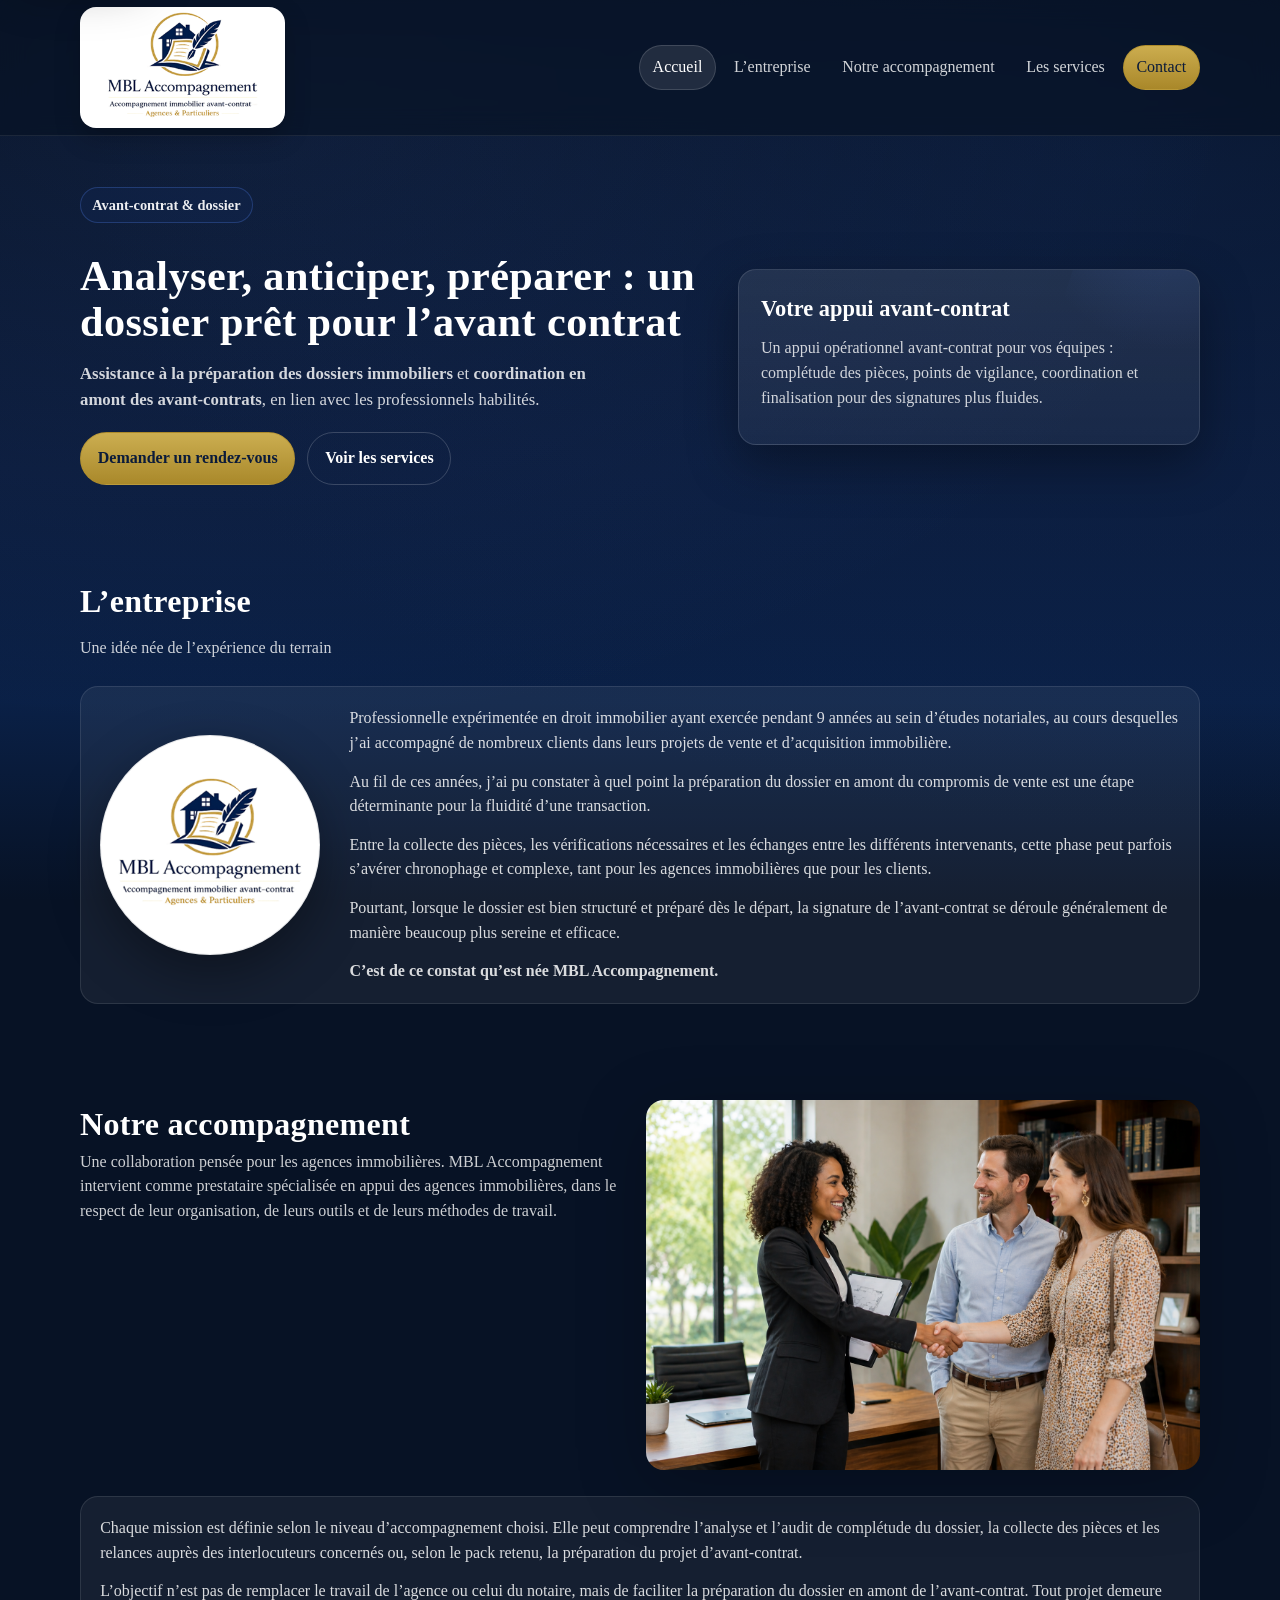
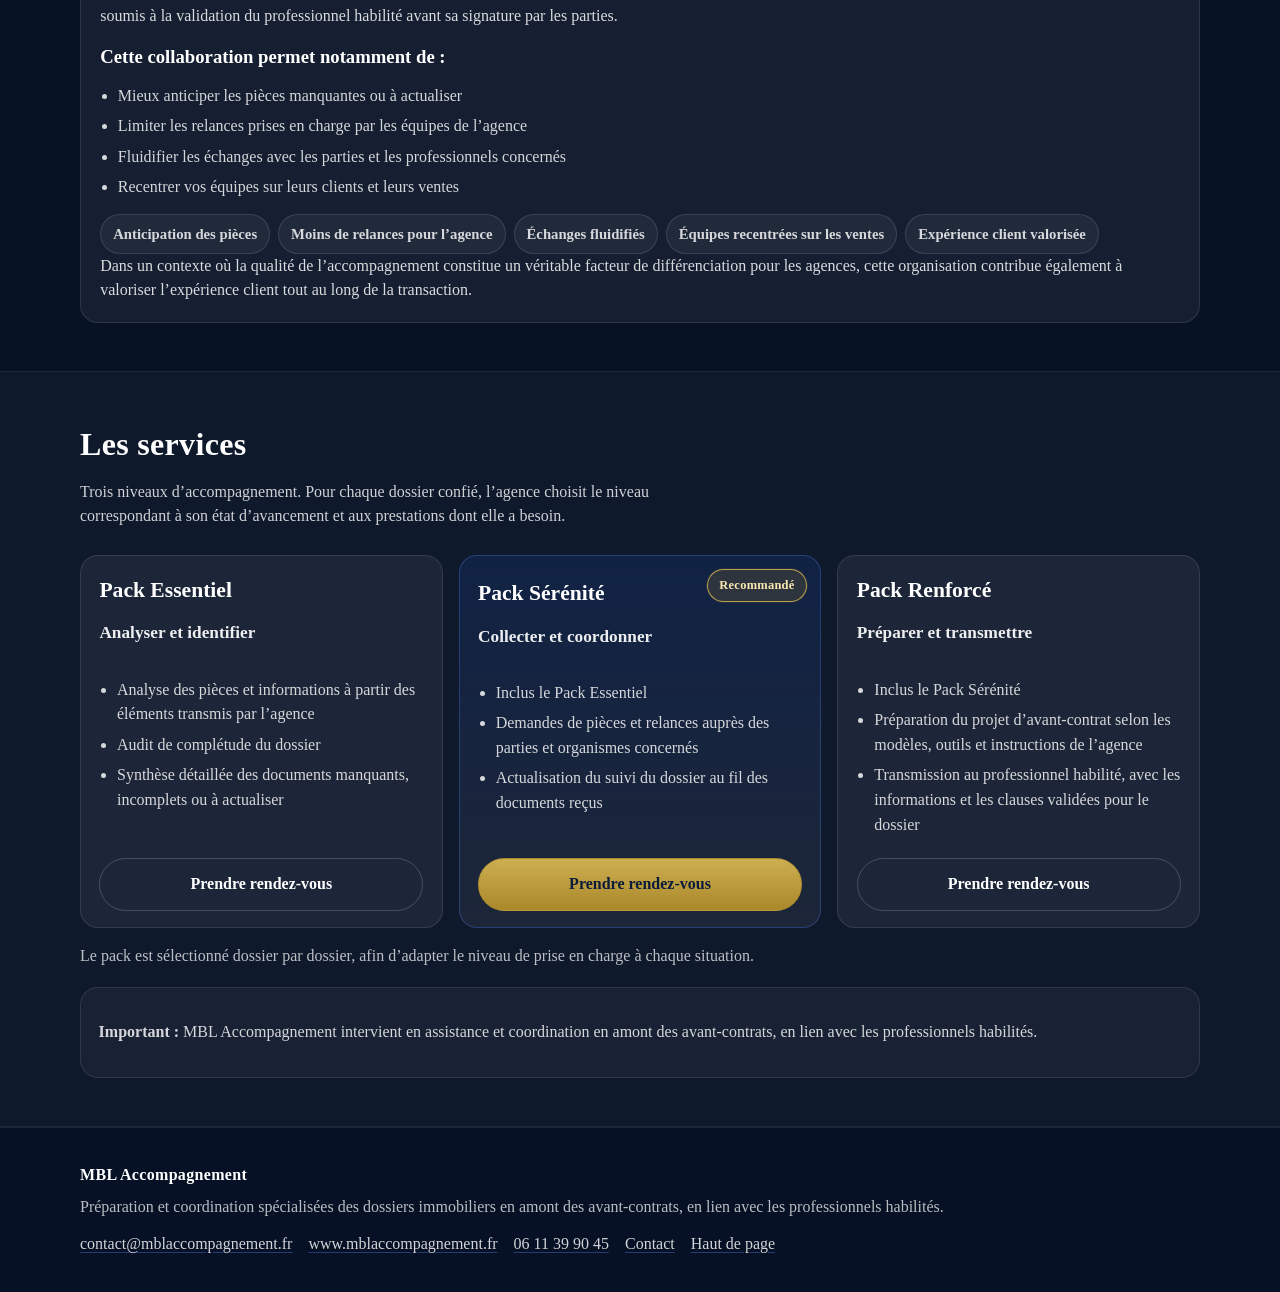
<file: index.html>
<!doctype html>
<html lang="fr">
  <head>
    <meta charset="UTF-8" />
    <meta name="viewport" content="width=device-width, initial-scale=1" />
    <meta
      name="description"
      content="MBL Accompagnement — Assistance à la préparation des dossiers immobiliers et coordination en amont des avant-contrats, en lien avec les professionnels habilités."
    />
    <title>MBL Accompagnement | Accueil</title>
    <link rel="stylesheet" href="./css/styles.css" />
    <script defer src="./js/main.js"></script>
  </head>
  <body>
    <a class="skip-link" href="#contenu">Aller au contenu</a>

    <header class="site-header">
      <div class="container header-inner">
        <a class="brand" href="./index.html" aria-label="MBL Accompagnement — Accueil">
          <img
            class="brand-logo"
            src="./images/Logo.bmp"
            width="512"
            height="512"
            alt="MBL Accompagnement"
            decoding="async"
            fetchpriority="high"
          />
        </a>

        <button
          class="nav-toggle"
          type="button"
          aria-expanded="false"
          aria-controls="navigation"
        >
          <span class="sr-only">Ouvrir le menu</span>
          <span class="nav-toggle-bars" aria-hidden="true"></span>
        </button>

        <nav id="navigation" class="nav" aria-label="Navigation principale" data-collapsible="true">
          <a class="nav-link is-active" href="./index.html">Accueil</a>
          <a class="nav-link" href="#entreprise">L’entreprise</a>
          <a class="nav-link" href="#profil">Notre accompagnement</a>
          <a class="nav-link" href="#services">Les services</a>
          <a class="nav-link nav-link--cta" href="./contact.html">Contact</a>
        </nav>
      </div>
    </header>

    <main id="contenu">
      <section class="hero">
        <div class="container hero-inner">
          <div class="hero-copy">
            <p class="eyebrow">Avant-contrat & dossier</p>
            <h1>Analyser, anticiper, préparer&nbsp;: un dossier prêt pour l’avant contrat</h1>
            <p class="lead">
              <strong>Assistance à la préparation des dossiers immobiliers</strong> et
              <strong>coordination en amont des avant-contrats</strong>, en lien avec les professionnels
              habilités.
            </p>

            <div class="hero-actions">
              <a class="btn btn-primary" href="./contact.html">Demander un rendez-vous</a>
              <a class="btn btn-ghost" href="#services">Voir les services</a>
            </div>
          </div>

          <div class="hero-card" role="note" aria-label="Promesse MBL">
            <h2 class="card-title">Votre appui avant-contrat</h2>
            <p class="card-text">
              Un appui opérationnel avant-contrat pour vos équipes&nbsp;: complétude des pièces, points
              de vigilance, coordination et finalisation pour des signatures plus fluides.
            </p>
          </div>
        </div>
      </section>

      <section id="entreprise" class="section">
        <div class="container">
          <div class="section-head">
            <h2>L’entreprise</h2>
            <p>Une idée née de l’expérience du terrain</p>
          </div>

          <div class="profile" aria-label="Présentation entreprise">
            <img
              class="profile-logo"
              src="./images/Logo.bmp"
              width="512"
              height="512"
              alt="MBL Accompagnement"
              decoding="async"
            />
            <div class="profile-body">
              <p>
                Professionnelle expérimentée en droit immobilier ayant exercée pendant 9 années au sein d’études
                notariales, au cours desquelles j’ai accompagné de nombreux clients dans leurs projets
                de vente et d’acquisition immobilière.
              </p>
              <p>
                Au fil de ces années, j’ai pu constater à quel point la préparation du dossier en amont
                du compromis de vente est une étape déterminante pour la fluidité d’une transaction.
              </p>
              <p>
                Entre la collecte des pièces, les vérifications nécessaires et les échanges entre les
                différents intervenants, cette phase peut parfois s’avérer chronophage et complexe, tant
                pour les agences immobilières que pour les clients.
              </p>
              <p>
                Pourtant, lorsque le dossier est bien structuré et préparé dès le départ, la signature
                de l’avant-contrat se déroule généralement de manière beaucoup plus sereine et efficace.
              </p>
              <p>
                <strong>C’est de ce constat qu’est née MBL Accompagnement.</strong>
              </p>
            </div>
          </div>
        </div>
      </section>

      <section id="profil" class="section">
        <div class="container">
          <div class="section-head section-head--with-media">
            <div class="section-head-copy">
              <h2>Notre accompagnement</h2>
              <p>
                Une collaboration pensée pour les agences immobilières. MBL Accompagnement intervient
                comme prestataire spécialisée en appui des agences immobilières, dans le respect de leur
                organisation, de leurs outils et de leurs méthodes de travail.
              </p>
            </div>

            <div class="section-head-media" aria-hidden="true">
              <img
                class="team-photo"
                src="./images/Equipe.png"
                width="1600"
                height="900"
                alt=""
                decoding="async"
                loading="lazy"
              />
            </div>
          </div>

          <div class="profile profile--full">
            <div class="profile-body">
              <p>
                Chaque mission est définie selon le niveau d’accompagnement choisi. Elle peut comprendre
                l’analyse et l’audit de complétude du dossier, la collecte des pièces et les relances auprès
                des interlocuteurs concernés ou, selon le pack retenu, la préparation du projet
                d’avant-contrat.
              </p>
              <p>
                L’objectif n’est pas de remplacer le travail de l’agence ou celui du notaire, mais de
                faciliter la préparation du dossier en amont de l’avant-contrat. Tout projet demeure soumis
                à la validation du professionnel habilité avant sa signature par les parties.
              </p>
              <h3>Cette collaboration permet notamment de&nbsp;:</h3>
              <ul class="list">
                <li>Mieux anticiper les pièces manquantes ou à actualiser</li>
                <li>Limiter les relances prises en charge par les équipes de l’agence</li>
                <li>Fluidifier les échanges avec les parties et les professionnels concernés</li>
                <li>Recentrer vos équipes sur leurs clients et leurs ventes</li>
              </ul>
              <div class="pill-row" role="list" aria-label="Bénéfices pour les agences">
                <span class="pill" role="listitem">Anticipation des pièces</span>
                <span class="pill" role="listitem">Moins de relances pour l’agence</span>
                <span class="pill" role="listitem">Échanges fluidifiés</span>
                <span class="pill" role="listitem">Équipes recentrées sur les ventes</span>
                <span class="pill" role="listitem">Expérience client valorisée</span>
              </div>
              <p>
                Dans un contexte où la qualité de l’accompagnement constitue un véritable facteur de
                différenciation pour les agences, cette organisation contribue également à valoriser
                l’expérience client tout au long de la transaction.
              </p>
            </div>
          </div>
        </div>
      </section>

      <section id="services" class="section section-alt">
        <div class="container">
          <div class="section-head">
            <h2>Les services</h2>
            <p>
              Trois niveaux d’accompagnement. Pour chaque dossier confié, l’agence choisit le niveau
              correspondant à son état d’avancement et aux prestations dont elle a besoin.
            </p>
          </div>

          <div class="grid grid-3 pricing">
            <article class="price-card">
              <h3>Pack Essentiel</h3>
              <p class="pack-includes"><strong>Analyser et identifier</strong></p>
              <ul class="list">
                <li>Analyse des pièces et informations à partir des éléments transmis par l’agence</li>
                <li>Audit de complétude du dossier</li>
                <li>Synthèse détaillée des documents manquants, incomplets ou à actualiser</li>
              </ul>
              <div class="price-card-actions">
                <a class="btn btn-ghost" href="./contact.html">Prendre rendez-vous</a>
              </div>
            </article>

            <article class="price-card price-card--featured" aria-label="Pack Sérénité">
              <span class="badge">Recommandé</span>
              <h3>Pack Sérénité</h3>
              <p class="pack-includes"><strong>Collecter et coordonner</strong></p>
              <ul class="list">
                <li>Inclus le Pack Essentiel</li>
                <li>Demandes de pièces et relances auprès des parties et organismes concernés</li>
                <li>Actualisation du suivi du dossier au fil des documents reçus</li>
              </ul>
              <div class="price-card-actions">
                <a class="btn btn-primary" href="./contact.html">Prendre rendez-vous</a>
              </div>
            </article>

            <article class="price-card">
              <h3>Pack Renforcé</h3>
              <p class="pack-includes"><strong>Préparer et transmettre</strong></p>
              <ul class="list">
                <li>Inclus le Pack Sérénité</li>
                <li>Préparation du projet d’avant-contrat selon les modèles, outils et instructions de l’agence</li>
                <li>Transmission au professionnel habilité, avec les informations et les clauses validées pour le dossier</li>
              </ul>
              <div class="price-card-actions">
                <a class="btn btn-ghost" href="./contact.html">Prendre rendez-vous</a>
              </div>
            </article>
          </div>

          <p class="muted post-packs-note">
            Le pack est sélectionné dossier par dossier, afin d’adapter le niveau de prise en charge à
            chaque situation.
          </p>

          <div class="note">
            <p>
              <strong>Important :</strong> MBL Accompagnement intervient en assistance et coordination en
              amont des avant-contrats, en lien avec les professionnels habilités.
            </p>
          </div>
        </div>
      </section>
    </main>

    <footer class="site-footer">
      <div class="container footer-inner">
        <p class="footer-brand">MBL Accompagnement</p>
        <p class="footer-meta">
          Préparation et coordination spécialisées des dossiers immobiliers en amont des avant-contrats, en lien avec les professionnels habilités.
        </p>
        <div class="footer-links">
          <a href="mailto:contact@mblaccompagnement.fr">contact@mblaccompagnement.fr</a>
          <a href="https://www.mblaccompagnement.fr" rel="noopener noreferrer">www.mblaccompagnement.fr</a>
          <a href="tel:+33611399045">06&nbsp;11&nbsp;39&nbsp;90&nbsp;45</a>
          <a href="./contact.html">Contact</a>
          <a href="#contenu">Haut de page</a>
        </div>
      </div>
    </footer>
  </body>
</html>
</file>
<file: css/styles.css>
:root {
  /* Hauteur approximative de la bannière (logo + padding) + marge pour ancres. Ajustable si besoin. */
  --header-h: clamp(132px, 15vh, 170px);
  --navy-950: #071225;
  --navy-900: #0b1b3a;
  --navy-800: #122a58;
  --gold-800: #8f6d14;
  --gold-700: #b08d2a;
  --white: #ffffff;
  --ink: #0b1020;
  --muted: rgba(255, 255, 255, 0.72);
  --surface: rgba(255, 255, 255, 0.06);
  --surface-2: rgba(255, 255, 255, 0.10);
  --stroke: rgba(255, 255, 255, 0.14);
  --shadow: 0 18px 50px rgba(0, 0, 0, 0.35);
  --radius: 18px;
  --radius-sm: 12px;
  --container: 1120px;
  --font: Cambria, Georgia, "Times New Roman", serif;
}

*,
*::before,
*::after {
  box-sizing: border-box;
}

html {
  scroll-behavior: smooth;
  scroll-padding-top: var(--header-h);
}

@media (prefers-reduced-motion: reduce) {
  html {
    scroll-behavior: auto;
  }
}

html,
body {
  height: 100%;
}

body {
  margin: 0;
  font-family: var(--font);
  color: var(--white);
  background-color: var(--navy-950);
  background-image:
    radial-gradient(1400px 900px at 18% 10%, rgba(90, 140, 255, 0.10), rgba(90, 140, 255, 0.04) 42%, transparent 72%),
    radial-gradient(1400px 900px at 88% 18%, rgba(18, 42, 88, 0.42), rgba(18, 42, 88, 0.18) 40%, transparent 74%),
    linear-gradient(
      180deg,
      #050c1a 0%,
      var(--navy-950) 18%,
      var(--navy-900) 52%,
      #0a2046 78%,
      var(--navy-950) 100%
    );
  background-repeat: no-repeat;
  background-size: cover;
  background-attachment: fixed;
  line-height: 1.55;
}

img {
  max-width: 100%;
  display: block;
}

a {
  color: inherit;
  text-decoration: none;
}

.container {
  width: min(100% - 2rem, var(--container));
  margin-inline: auto;
}

.sr-only {
  position: absolute;
  width: 1px;
  height: 1px;
  padding: 0;
  margin: -1px;
  overflow: hidden;
  clip: rect(0, 0, 0, 0);
  white-space: nowrap;
  border: 0;
}

.skip-link {
  position: fixed;
  left: 0.75rem;
  top: 0.75rem;
  padding: 0.6rem 0.9rem;
  border-radius: 999px;
  background: var(--white);
  color: var(--navy-950);
  transform: translateY(-200%);
  transition: transform 160ms ease;
  z-index: 3000;
  box-shadow: var(--shadow);
}
.skip-link:focus {
  transform: translateY(calc(var(--header-h) + 0.35rem));
}

.site-header {
  position: fixed;
  top: 0;
  left: 0;
  right: 0;
  width: 100%;
  z-index: 200;
  backdrop-filter: blur(14px);
  background: rgba(7, 18, 37, 0.62);
  border-bottom: 1px solid rgba(255, 255, 255, 0.08);
}

.header-inner {
  display: flex;
  align-items: stretch;
  justify-content: space-between;
  gap: 1rem;
  padding: 0;
  min-height: var(--header-h);
}

.brand {
  display: inline-flex;
  align-items: center;
  gap: 0;
  min-width: 0;
  align-self: center;
  border-radius: 16px;
  padding: 0.45rem 0;
  margin: 0;
  transition: opacity 180ms ease;
  border: 0;
}

.brand:hover {
  opacity: 0.92;
}

.brand-mark {
  width: 44px;
  height: 44px;
  border-radius: 14px;
  display: grid;
  place-items: center;
  font-weight: 800;
  letter-spacing: 0.08em;
  background: linear-gradient(180deg, rgba(176, 141, 42, 0.92), rgba(143, 109, 20, 0.92));
  color: var(--navy-950);
  box-shadow: 0 10px 30px rgba(0, 0, 0, 0.22);
}

.brand-logo {
  display: block;
  height: calc(var(--header-h) - 0.9rem);
  width: calc((var(--header-h) - 0.9rem) * 1.7);
  max-width: none;
  max-height: calc(var(--header-h) - 0.9rem);
  object-fit: contain;
  object-position: center;
  background: #ffffff;
  border: 1px solid rgba(255, 255, 255, 0.16);
  border-radius: 16px;
  box-shadow: 0 10px 26px rgba(0, 0, 0, 0.22);
  padding: 0 0.55rem;
  flex: 0 0 auto;
}

.brand-title {
  font-family: var(--font);
  font-weight: 700;
  letter-spacing: 0.01em;
  display: block;
  line-height: 1.1;
}
.brand-tagline {
  display: block;
  font-size: 0.82rem;
  color: rgba(255, 255, 255, 0.72);
}

.nav {
  display: flex;
  align-items: center;
  align-self: center;
  gap: 0.25rem;
  flex-wrap: wrap;
  justify-content: flex-end;
}

.nav-link {
  padding: 0.55rem 0.8rem;
  border-radius: 999px;
  color: rgba(255, 255, 255, 0.82);
  border: 1px solid transparent;
  transition: background 180ms ease, border-color 180ms ease, color 180ms ease, transform 180ms ease,
    box-shadow 180ms ease;
}
.nav-link:hover {
  background: rgba(255, 255, 255, 0.06);
  border-color: rgba(255, 255, 255, 0.10);
  color: var(--white);
  transform: translateY(-1px);
  box-shadow: 0 10px 26px rgba(0, 0, 0, 0.22);
}
.nav-link.is-active {
  background: rgba(255, 255, 255, 0.10);
  border-color: rgba(255, 255, 255, 0.14);
  color: var(--white);
}
.nav-link--cta {
  background: linear-gradient(180deg, rgba(212, 180, 82, 0.96), rgba(176, 141, 42, 0.96));
  border-color: rgba(176, 141, 42, 0.60);
  color: var(--navy-900);
}
.nav-link--cta:hover {
  background: linear-gradient(180deg, rgba(224, 196, 112, 0.98), rgba(190, 154, 54, 0.98));
  border-color: rgba(176, 141, 42, 0.78);
}

.nav-toggle {
  display: none;
  width: 44px;
  height: 44px;
  border-radius: 12px;
  border: 1px solid rgba(255, 255, 255, 0.14);
  background: rgba(255, 255, 255, 0.06);
  color: var(--white);
  transition: background 180ms ease, border-color 180ms ease, transform 180ms ease, box-shadow 180ms ease;
}
.nav-toggle:hover {
  background: rgba(255, 255, 255, 0.10);
  transform: translateY(-1px);
  box-shadow: 0 10px 26px rgba(0, 0, 0, 0.22);
}
.nav-toggle-bars {
  display: inline-block;
  width: 18px;
  height: 2px;
  background: currentColor;
  position: relative;
  border-radius: 2px;
}
.nav-toggle-bars::before,
.nav-toggle-bars::after {
  content: "";
  position: absolute;
  left: 0;
  width: 18px;
  height: 2px;
  background: currentColor;
  border-radius: 2px;
}
.nav-toggle-bars::before {
  top: -6px;
}
.nav-toggle-bars::after {
  top: 6px;
}

main#contenu {
  padding-top: var(--header-h);
}

.hero {
  padding: 2.35rem 0 2.75rem;
}

.hero-inner {
  display: grid;
  grid-template-columns: 1.15fr 0.85fr;
  gap: 2rem;
  align-items: start;
}

@media (min-width: 901px) {
  .hero-card {
    margin-top: 6rem;
  }
}

.eyebrow {
  display: inline-flex;
  align-items: center;
  gap: 0.5rem;
  padding: 0.35rem 0.7rem;
  border-radius: 999px;
  border: 1px solid rgba(90, 140, 255, 0.26);
  background: rgba(18, 42, 88, 0.35);
  color: rgba(255, 255, 255, 0.92);
  font-weight: 600;
  font-size: 0.9rem;
}

h1 {
  margin: 1rem 0 0.75rem;
  font-family: var(--font);
  font-weight: 700;
  letter-spacing: 0.01em;
  font-size: clamp(2rem, 3.3vw, 3.1rem);
  line-height: 1.08;
}

.lead {
  color: rgba(255, 255, 255, 0.82);
  font-size: 1.05rem;
  max-width: 62ch;
}

.hero-actions {
  display: flex;
  gap: 0.75rem;
  flex-wrap: wrap;
  margin-top: 1.2rem;
}

.btn {
  display: inline-flex;
  align-items: center;
  justify-content: center;
  gap: 0.5rem;
  padding: 0.8rem 1.05rem;
  border-radius: 999px;
  border: 1px solid rgba(255, 255, 255, 0.14);
  background: rgba(255, 255, 255, 0.06);
  color: var(--white);
  font-weight: 650;
  transition: transform 180ms ease, background 180ms ease, border-color 180ms ease, box-shadow 180ms ease,
    filter 180ms ease;
  user-select: none;
}
.btn:hover {
  transform: translateY(-2px);
  background: rgba(255, 255, 255, 0.10);
  border-color: rgba(255, 255, 255, 0.18);
  box-shadow: 0 14px 34px rgba(0, 0, 0, 0.22);
  filter: brightness(1.03);
}
.btn:active {
  transform: translateY(0);
}

.btn-primary {
  border-color: rgba(176, 141, 42, 0.55);
  background: linear-gradient(180deg, rgba(212, 180, 82, 0.96), rgba(176, 141, 42, 0.96));
  color: var(--navy-900);
}
.btn-primary:hover {
  background: linear-gradient(180deg, rgba(224, 196, 112, 0.98), rgba(190, 154, 54, 0.98));
  border-color: rgba(176, 141, 42, 0.78);
  box-shadow: 0 16px 40px rgba(0, 0, 0, 0.30);
  filter: brightness(1.02);
}

.btn-ghost {
  border-color: rgba(255, 255, 255, 0.18);
  background: transparent;
}

.trust {
  margin-top: 1.6rem;
  display: grid;
  grid-template-columns: repeat(3, minmax(0, 1fr));
  gap: 0.75rem;
}
.trust-item {
  padding: 0.9rem 0.95rem;
  border-radius: var(--radius-sm);
  background: rgba(255, 255, 255, 0.06);
  border: 1px solid rgba(255, 255, 255, 0.10);
  transition: transform 180ms ease, border-color 180ms ease, background 180ms ease, box-shadow 180ms ease;
}
.trust-item:hover {
  transform: translateY(-2px);
  border-color: rgba(255, 255, 255, 0.16);
  background: rgba(255, 255, 255, 0.08);
  box-shadow: 0 14px 34px rgba(0, 0, 0, 0.22);
}
.trust-kpi {
  display: block;
  font-weight: 800;
  letter-spacing: 0.02em;
}
.trust-label {
  display: block;
  font-size: 0.9rem;
  color: rgba(255, 255, 255, 0.72);
}

.hero-card {
  border-radius: var(--radius);
  padding: 1.4rem 1.4rem 1.2rem;
  background: linear-gradient(180deg, rgba(255, 255, 255, 0.09), rgba(255, 255, 255, 0.05));
  border: 1px solid rgba(255, 255, 255, 0.12);
  box-shadow: var(--shadow);
  position: relative;
  overflow: hidden;
  transition: transform 200ms ease, border-color 200ms ease, box-shadow 200ms ease, background 200ms ease;
}
.hero-card:hover {
  transform: translateY(-3px);
  border-color: rgba(255, 255, 255, 0.18);
  box-shadow: 0 22px 60px rgba(0, 0, 0, 0.42);
}
.hero-card::before {
  content: "";
  position: absolute;
  inset: -120px -120px auto auto;
  width: 240px;
  height: 240px;
  background: radial-gradient(circle at 30% 30%, rgba(90, 140, 255, 0.16), transparent 58%);
  transform: rotate(18deg);
}
.card-title {
  margin: 0 0 0.6rem;
  font-family: var(--font);
  font-size: 1.4rem;
  position: relative;
}
.card-text {
  margin: 0 0 0.9rem;
  color: rgba(255, 255, 255, 0.80);
  position: relative;
}

.checklist,
.list {
  margin: 0.8rem 0 0;
  padding-left: 1.1rem;
}
.checklist li,
.list li {
  margin: 0.35rem 0;
  color: rgba(255, 255, 255, 0.82);
}
.checklist li {
  list-style: none;
  padding-left: 0;
  position: relative;
}
.checklist li::before {
  content: "✓";
  position: absolute;
  left: -1.1rem;
  color: rgba(255, 255, 255, 0.78);
  font-weight: 900;
}

.section {
  padding: 3rem 0;
}
.section-alt {
  background: rgba(255, 255, 255, 0.03);
  border-top: 1px solid rgba(255, 255, 255, 0.06);
  border-bottom: 1px solid rgba(255, 255, 255, 0.06);
}

.section-head {
  display: grid;
  gap: 0.6rem;
  margin-bottom: 1.6rem;
  max-width: 78ch;
}

.section-head--with-media {
  max-width: none;
  grid-template-columns: 1fr minmax(396px, 554px);
  align-items: start;
  column-gap: 1.25rem;
}

.section-head-copy {
  max-width: 78ch;
}

.section-head-media {
  justify-self: end;
}

.team-photo {
  width: 100%;
  height: 370px;
  object-fit: contain;
  object-position: center;
  display: block;
  border-radius: var(--radius);
  filter: contrast(1.02) saturate(1.02) drop-shadow(0 16px 34px rgba(0, 0, 0, 0.22));
  transition: transform 180ms ease, filter 180ms ease;
  will-change: transform, filter;
}

.team-photo:hover {
  transform: translateY(-2px);
  filter: brightness(1.04);
}
.section-head h2 {
  margin: 0;
  font-family: var(--font);
  font-size: 2rem;
  letter-spacing: 0.01em;
}
.section-head p {
  margin: 0;
  color: rgba(255, 255, 255, 0.80);
}

.grid {
  display: grid;
  gap: 1rem;
}
.grid-2 {
  grid-template-columns: repeat(2, minmax(0, 1fr));
}
.grid-3 {
  grid-template-columns: repeat(3, minmax(0, 1fr));
}

.feature,
.service,
.price-card,
.contact-card {
  border-radius: var(--radius);
  padding: 1.15rem 1.15rem 1.05rem;
  background: rgba(255, 255, 255, 0.06);
  border: 1px solid rgba(255, 255, 255, 0.10);
  transition: transform 200ms ease, border-color 200ms ease, background 200ms ease, box-shadow 200ms ease;
}

.feature:hover,
.service:hover {
  transform: translateY(-3px);
  border-color: rgba(255, 255, 255, 0.16);
  background: rgba(255, 255, 255, 0.08);
  box-shadow: 0 18px 46px rgba(0, 0, 0, 0.30);
}

.price-card:hover,
.contact-card:hover {
  border-color: rgba(255, 255, 255, 0.16);
  background: rgba(255, 255, 255, 0.08);
  box-shadow: 0 18px 46px rgba(0, 0, 0, 0.26);
}

.feature h3,
.service h3,
.contact-card h2 {
  margin: 0 0 0.45rem;
  font-size: 1.15rem;
}

.price-card h3 {
  margin: 0 0 0.45rem;
  font-size: 1.35rem;
}

.muted {
  color: rgba(255, 255, 255, 0.72);
}

.muted code {
  font-family: var(--font);
  font-size: 0.92em;
  color: rgba(255, 255, 255, 0.88);
  background: rgba(255, 255, 255, 0.06);
  border: 1px solid rgba(255, 255, 255, 0.10);
  padding: 0.12rem 0.35rem;
  border-radius: 8px;
}

.profile {
  display: grid;
  grid-template-columns: minmax(210px, 230px) 1fr;
  gap: 1.2rem;
  align-items: center;
  padding: 1.2rem;
  border-radius: var(--radius);
  background: rgba(255, 255, 255, 0.06);
  border: 1px solid rgba(255, 255, 255, 0.10);
  transition: transform 200ms ease, border-color 200ms ease, background 200ms ease, box-shadow 200ms ease;
}
.profile--full {
  grid-template-columns: 1fr;
}
.profile:hover {
  transform: translateY(-3px);
  border-color: rgba(255, 255, 255, 0.16);
  background: rgba(255, 255, 255, 0.08);
  box-shadow: 0 18px 46px rgba(0, 0, 0, 0.30);
}
.profile-badge {
  width: 120px;
  height: 120px;
  border-radius: 28px;
  display: grid;
  place-items: center;
  font-weight: 900;
  letter-spacing: 0.12em;
  background: linear-gradient(180deg, rgba(176, 141, 42, 0.92), rgba(143, 109, 20, 0.92));
  color: var(--navy-950);
}

.profile-logo {
  width: 220px;
  height: 220px;
  max-width: 220px;
  max-height: 220px;
  aspect-ratio: 1 / 1;
  border-radius: 999px;
  object-fit: contain;
  object-position: center;
  background: #ffffff;
  border: 1px solid rgba(15, 23, 42, 0.10);
  box-shadow: var(--shadow);
  padding: 12px;
}

.profile-photo {
  width: min(420px, 100%);
  height: 260px;
  max-width: 420px;
  border-radius: 22px;
  object-fit: cover;
  object-position: center;
  border: 1px solid rgba(255, 255, 255, 0.12);
  box-shadow: var(--shadow);
  background: rgba(255, 255, 255, 0.04);
}
.profile-body h3 {
  margin: 0 0 0.5rem;
}
.profile-body p {
  margin: 0 0 0.85rem;
  color: rgba(255, 255, 255, 0.84);
  max-width: none;
}
.profile-body p:last-child {
  margin-bottom: 0;
}
.pill-row {
  display: flex;
  flex-wrap: wrap;
  gap: 0.5rem;
  margin-top: 0.9rem;
}
.pill {
  border-radius: 999px;
  padding: 0.45rem 0.75rem;
  border: 1px solid rgba(255, 255, 255, 0.12);
  background: rgba(255, 255, 255, 0.05);
  color: rgba(255, 255, 255, 0.82);
  font-weight: 600;
  font-size: 0.92rem;
  transition: transform 180ms ease, border-color 180ms ease, background 180ms ease, box-shadow 180ms ease;
}
.pill:hover {
  transform: translateY(-1px);
  border-color: rgba(255, 255, 255, 0.18);
  background: rgba(255, 255, 255, 0.08);
  box-shadow: 0 10px 26px rgba(0, 0, 0, 0.18);
}

.pricing .price-card {
  position: relative;
  height: 100%;
  display: flex;
  flex-direction: column;
}

.pricing .price-card .price-card-actions {
  margin-top: auto;
  padding-top: 0.95rem;
  display: flex;
}

.pricing .price-card .price-card-actions .btn {
  width: 100%;
}

.post-packs-note {
  margin-top: 1rem;
  max-width: 85ch;
}
.price {
  margin: 0.3rem 0 0.7rem;
  font-size: 1.05rem;
  color: rgba(255, 255, 255, 0.86);
}

.pack-includes {
  margin: 0.35rem 0 0.75rem;
  color: rgba(255, 255, 255, 0.92);
  font-size: 1.08rem;
}
.price-card--featured {
  border-color: rgba(90, 140, 255, 0.28);
  background: linear-gradient(180deg, rgba(18, 42, 88, 0.55), rgba(255, 255, 255, 0.06));
  padding-top: 1.35rem;
}
.price-card--featured h3 {
  padding-right: 6.5rem;
}
.badge {
  position: absolute;
  top: 0.85rem;
  right: 0.85rem;
  padding: 0.35rem 0.7rem;
  border-radius: 999px;
  font-weight: 700;
  font-size: 0.78rem;
  letter-spacing: 0.02em;
  border: 1px solid rgba(212, 180, 82, 0.85);
  background: rgba(176, 141, 42, 0.18);
  color: rgba(255, 236, 180, 0.98);
  box-shadow: 0 0 0 1px rgba(176, 141, 42, 0.12);
}

.note {
  margin-top: 1.1rem;
  border-radius: var(--radius);
  padding: 1rem 1.1rem;
  border: 1px solid rgba(255, 255, 255, 0.10);
  background: rgba(255, 255, 255, 0.04);
  color: rgba(255, 255, 255, 0.82);
}

.site-footer {
  padding: 2.2rem 0;
  border-top: 1px solid rgba(255, 255, 255, 0.08);
  background: rgba(7, 18, 37, 0.55);
}
.footer-inner {
  display: grid;
  gap: 0.45rem;
}
.footer-brand {
  margin: 0;
  font-weight: 800;
  letter-spacing: 0.02em;
}
.footer-meta {
  margin: 0;
  color: rgba(255, 255, 255, 0.72);
}
.footer-links {
  display: flex;
  gap: 1rem;
  flex-wrap: wrap;
  margin-top: 0.3rem;
}
.footer-links a {
  color: rgba(255, 255, 255, 0.82);
  text-decoration: underline;
  text-decoration-color: rgba(90, 140, 255, 0.35);
  text-underline-offset: 3px;
}
.footer-links a:hover {
  color: var(--white);
  text-decoration-color: rgba(90, 140, 255, 0.85);
}

.page-hero {
  padding: 2.6rem 0 1.2rem;
}
.page-hero h1 {
  margin: 0 0 0.6rem;
}

.contact-grid {
  align-items: start;
}

.contact-card--aside {
  background: rgba(255, 255, 255, 0.04);
}

.form {
  margin-top: 1rem;
  display: grid;
  gap: 0.95rem;
}

.form-row label {
  display: block;
  font-weight: 700;
  margin-bottom: 0.4rem;
}

input,
textarea {
  width: 100%;
  border-radius: 14px;
  border: 1px solid rgba(255, 255, 255, 0.14);
  background: rgba(255, 255, 255, 0.06);
  color: var(--white);
  padding: 0.85rem 0.9rem;
  outline: none;
  font: inherit;
}
input::placeholder,
textarea::placeholder {
  color: rgba(255, 255, 255, 0.55);
}
input:focus,
textarea:focus {
  border-color: rgba(176, 141, 42, 0.55);
  box-shadow: 0 0 0 4px rgba(176, 141, 42, 0.16);
}

.field-hint {
  margin: 0.35rem 0 0;
  font-size: 0.88rem;
  color: rgba(255, 255, 255, 0.66);
}

.form-actions {
  display: flex;
  align-items: center;
  gap: 0.9rem;
  flex-wrap: wrap;
}

.form-status {
  margin: 0;
  color: rgba(255, 255, 255, 0.78);
}
.form-status.is-error {
  color: rgba(255, 199, 199, 0.95);
}
.form-status.is-success {
  color: rgba(204, 255, 224, 0.95);
}

.info-list {
  list-style: none;
  padding: 0;
  margin: 0.9rem 0 0;
  display: grid;
  gap: 0.65rem;
}
.info-list li {
  display: grid;
  gap: 0.15rem;
  padding: 0.75rem 0.85rem;
  border-radius: 14px;
  border: 1px solid rgba(255, 255, 255, 0.10);
  background: rgba(255, 255, 255, 0.04);
  transition: transform 180ms ease, border-color 180ms ease, background 180ms ease, box-shadow 180ms ease;
}
.info-list li:hover {
  transform: translateY(-2px);
  border-color: rgba(255, 255, 255, 0.16);
  background: rgba(255, 255, 255, 0.06);
  box-shadow: 0 14px 34px rgba(0, 0, 0, 0.18);
}
.info-k {
  font-size: 0.85rem;
  color: rgba(255, 255, 255, 0.62);
  font-weight: 650;
}
.info-v {
  color: rgba(255, 255, 255, 0.86);
  font-weight: 600;
}

.info-list a {
  color: rgba(255, 255, 255, 0.9);
  text-decoration: underline;
  text-decoration-color: rgba(90, 140, 255, 0.35);
  text-underline-offset: 3px;
}
.info-list a:hover {
  color: var(--white);
  text-decoration-color: rgba(90, 140, 255, 0.85);
}

.divider {
  height: 1px;
  background: rgba(255, 255, 255, 0.10);
  margin: 1.1rem 0;
}

.callout {
  margin-top: 1rem;
  padding: 0.95rem 1rem;
  border-radius: var(--radius);
  border: 1px solid rgba(90, 140, 255, 0.22);
  background: rgba(18, 42, 88, 0.35);
  color: rgba(255, 255, 255, 0.86);
  transition: transform 200ms ease, border-color 200ms ease, background 200ms ease, box-shadow 200ms ease;
}
.callout:hover {
  transform: translateY(-2px);
  border-color: rgba(90, 140, 255, 0.32);
  background: rgba(18, 42, 88, 0.42);
  box-shadow: 0 16px 40px rgba(0, 0, 0, 0.26);
}
.callout p {
  margin: 0;
}

@media (max-width: 900px) {
  .hero-inner {
    grid-template-columns: 1fr;
  }
  .trust {
    grid-template-columns: 1fr;
  }
  .grid-3 {
    grid-template-columns: 1fr;
  }
  .grid-2 {
    grid-template-columns: 1fr;
  }
  .profile {
    grid-template-columns: 1fr;
    justify-items: center;
  }
  .profile-badge {
    width: 92px;
    height: 92px;
    border-radius: 22px;
  }
  .profile-logo {
    width: 180px;
    height: 180px;
    max-width: 180px;
    max-height: 180px;
    border-radius: 999px;
  }
  .section-head--with-media {
    grid-template-columns: 1fr;
  }
  .team-photo {
    height: 339px;
  }
  .profile-photo {
    height: 220px;
    max-width: 520px;
  }
}

@media (max-width: 760px) {
  .nav-toggle {
    display: inline-grid;
    place-items: center;
    align-self: center;
  }

  .nav[data-collapsible="true"] {
    display: none;
    width: 100%;
    flex-direction: column;
    align-items: stretch;
    justify-content: flex-start;
    padding: 0.75rem;
    border-radius: 16px;
    background: rgba(7, 18, 37, 0.92);
    border: 1px solid rgba(255, 255, 255, 0.10);
    margin-top: 0.5rem;
  }
  .nav.is-open {
    display: flex;
  }

  .header-inner {
    flex-wrap: wrap;
  }
  .brand {
    min-width: unset;
  }

  .brand-logo {
    height: calc(var(--header-h) - 0.9rem);
    width: calc((var(--header-h) - 0.9rem) * 1.7);
    max-height: calc(var(--header-h) - 0.9rem);
    border-radius: 16px;
  }
}
</file>
